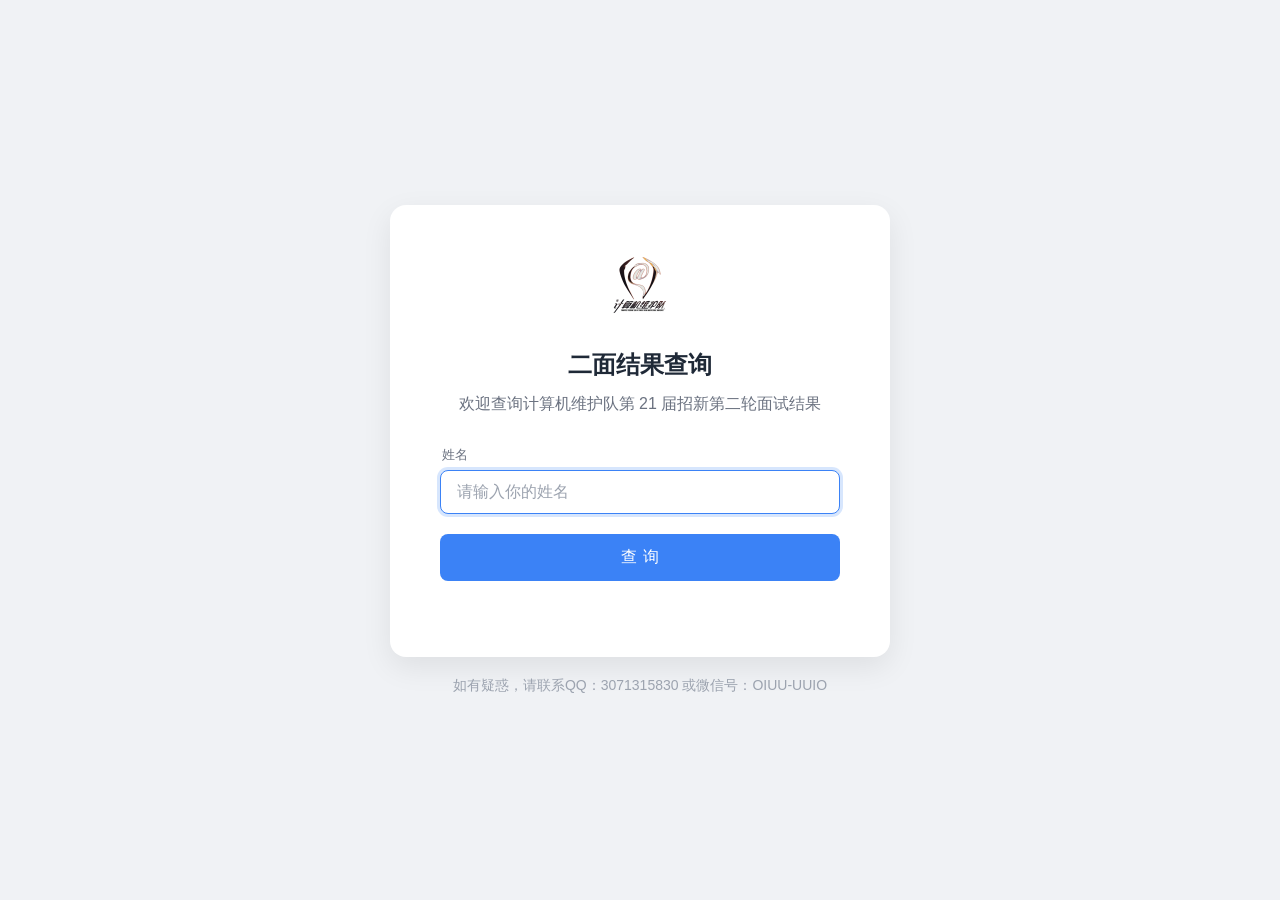
<file: docs/index.html>
<!DOCTYPE html>
<html lang="zh-CN">
<head>
<meta charset="UTF-8">
<meta name="viewport" content="width=device-width, initial-scale=1.0, viewport-fit=cover">
<meta name="robots" content="noindex,nofollow,noarchive,noimageindex">
<meta name="referrer" content="no-referrer">
<meta name="theme-color" content="#f0f2f5">
<title>计维二面结果查询</title>
<link rel="icon" href="assets/logo.png">
<link rel="stylesheet" href="style.css">
</head>
<body>

<main class="container">
    <header>
        <img src="assets/logo.png" alt="计算机维护队队徽" id="logo" width="160" height="160">
        <h1>二面结果查询</h1>
        <p>欢迎查询计算机维护队第 21 届招新第二轮面试结果</p>
    </header>

    <form class="search-box" id="searchForm" autocomplete="off" novalidate>
        <div class="field">
            <label for="nameInput">姓名</label>
            <input type="text" id="nameInput" name="name"
                   placeholder="请输入你的姓名" autocomplete="off" autocapitalize="off"
                   spellcheck="false" maxlength="20">
        </div>
        <button type="submit" id="searchButton">查 询</button>
    </form>

    <div id="status" class="status" role="status" aria-live="polite"></div>

    <div id="result" class="result-box"></div>
</main>

<footer>
    <p>如有疑惑，请联系QQ：<span class="nb">3071315830</span> 或微信号：<span class="nb">OIUU-UUIO</span></p>
</footer>

<script src="app.js"></script>
</body>
</html>
</file>
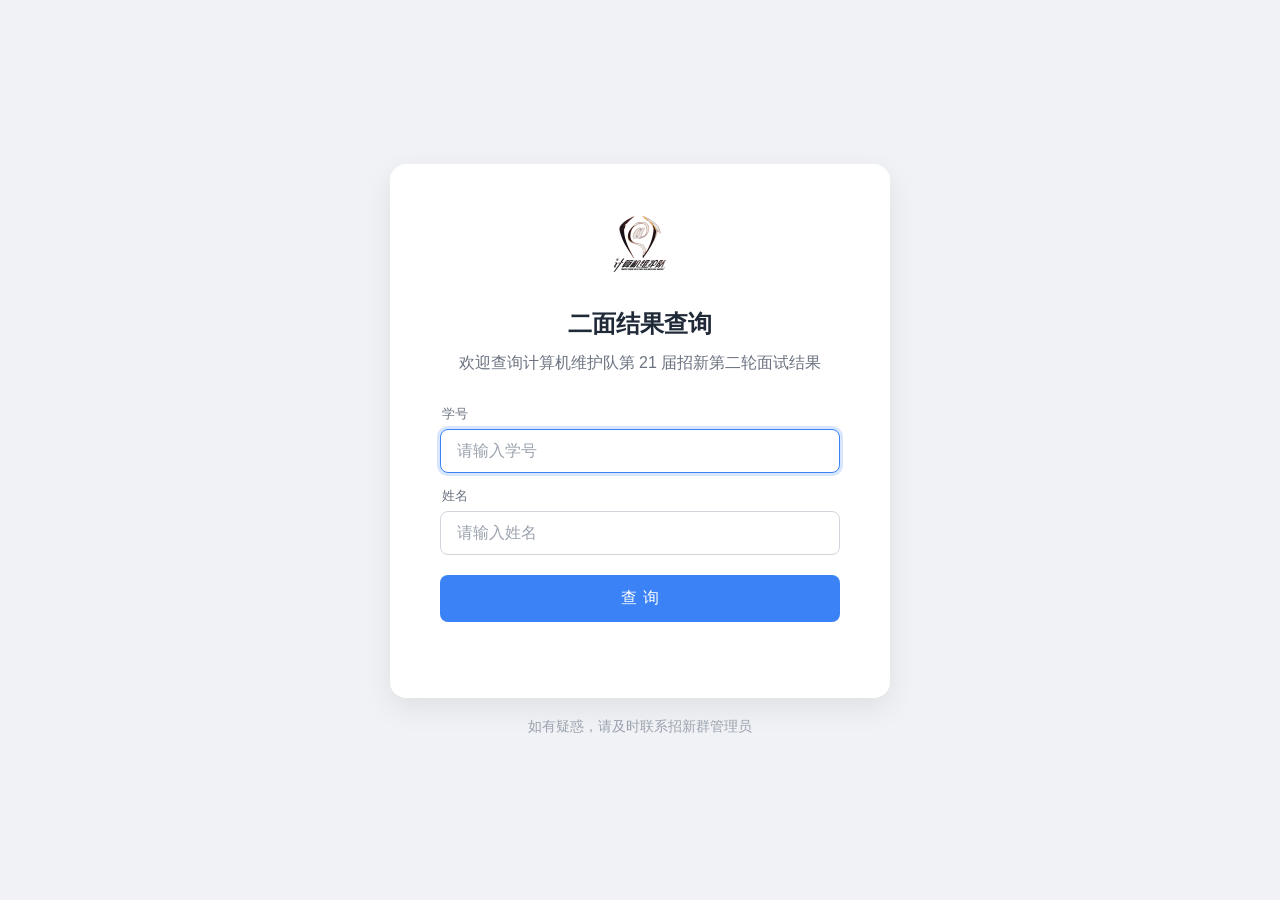
<file: public/index.html>
<!DOCTYPE html>
<html lang="zh-CN">
<head>
<meta charset="UTF-8">
<meta name="viewport" content="width=device-width, initial-scale=1.0, viewport-fit=cover">
<meta name="robots" content="noindex,nofollow,noarchive,noimageindex">
<meta name="referrer" content="no-referrer">
<meta name="theme-color" content="#f0f2f5">
<title>计维二面结果查询</title>
<link rel="icon" href="assets/logo.png">
<link rel="stylesheet" href="style.css">
</head>
<body>

<main class="container">
    <header>
        <img src="assets/logo.png" alt="计算机维护队队徽" id="logo" width="160" height="160">
        <h1>二面结果查询</h1>
        <p>欢迎查询计算机维护队第 21 届招新第二轮面试结果</p>
    </header>

    <form class="search-box" id="searchForm" autocomplete="off" novalidate>
        <div class="field">
            <label for="sidInput">学号</label>
            <input type="text" id="sidInput" name="sid" inputmode="numeric"
                   placeholder="请输入学号" autocomplete="off" autocapitalize="off"
                   spellcheck="false" maxlength="20">
        </div>
        <div class="field">
            <label for="nameInput">姓名</label>
            <input type="text" id="nameInput" name="name"
                   placeholder="请输入姓名" autocomplete="off" autocapitalize="off"
                   spellcheck="false" maxlength="20">
        </div>
        <button type="submit" id="searchButton">查 询</button>
    </form>

    <div id="status" class="status" role="status" aria-live="polite"></div>

    <div id="result" class="result-box"></div>
</main>

<footer>
    <p>如有疑惑，请及时联系招新群管理员</p>
</footer>

<script src="app.js"></script>
</body>
</html>
</file>
<file: docs/style.css>
/* 计维二面结果查询 —— 全部使用系统字体，不请求任何外部资源 */

:root {
    --blue: #3b82f6;
    --blue-dark: #2563eb;
    --ink: #1f2937;
    --muted: #6b7280;
    --line: #d1d5db;
}

* { box-sizing: border-box; }

html, body { height: 100%; }

body {
    font-family: "PingFang SC", "HarmonyOS Sans SC", "Microsoft YaHei",
                 -apple-system, BlinkMacSystemFont, "Segoe UI", Roboto,
                 "Helvetica Neue", Arial, sans-serif;
    background-color: #f0f2f5;
    display: flex;
    flex-direction: column;
    justify-content: center;
    align-items: center;
    min-height: 100vh;
    margin: 0;
    padding: 20px;
    -webkit-text-size-adjust: 100%;
    -webkit-tap-highlight-color: transparent;
}

.container {
    background-color: #ffffff;
    padding: 40px 50px;
    border-radius: 16px;
    box-shadow: 0 10px 30px rgba(0, 0, 0, 0.08);
    text-align: center;
    width: 100%;
    max-width: 500px;
}

#logo {
    height: 80px;
    width: auto;
    margin-bottom: 20px;
}

h1 {
    color: var(--ink);
    font-size: 24px;
    font-weight: 700;
    margin: 0 0 10px;
}

header > p {
    color: var(--muted);
    margin: 0 0 30px;
    font-size: 16px;
    line-height: 1.6;
}

/* ---------- 表单 ---------- */

.search-box {
    display: flex;
    flex-direction: column;
    gap: 14px;
    text-align: left;
}

.field {
    display: flex;
    flex-direction: column;
    gap: 6px;
}

.field label {
    font-size: 13px;
    color: var(--muted);
    font-weight: 500;
    padding-left: 2px;
}

.field input {
    width: 100%;
    padding: 12px 16px;
    border: 1px solid var(--line);
    border-radius: 8px;
    font-size: 16px; /* 16px 以下 iOS 会自动放大页面 */
    font-family: inherit;
    color: var(--ink);
    background: #fff;
    outline: none;
    transition: border-color .25s, box-shadow .25s;
}

.field input:focus {
    border-color: var(--blue);
    box-shadow: 0 0 0 3px rgba(59, 130, 246, .2);
}

.field input::placeholder { color: #9ca3af; }

#searchButton {
    margin-top: 6px;
    padding: 13px 24px;
    border: none;
    background-color: var(--blue);
    color: #fff;
    border-radius: 8px;
    font-size: 16px;
    font-family: inherit;
    font-weight: 500;
    letter-spacing: .05em;
    cursor: pointer;
    transition: background-color .25s, transform .15s, opacity .25s;
}

#searchButton:hover:not(:disabled) { background-color: var(--blue-dark); }
#searchButton:active:not(:disabled) { transform: scale(.985); }
#searchButton:disabled { opacity: .6; cursor: not-allowed; }

/* ---------- 状态行 ---------- */

.status {
    font-size: 14px;
    color: var(--muted);
    min-height: 20px;
    margin-top: 16px;
    line-height: 1.5;
}

.status.error { color: #be123c; }

/* ---------- 结果卡片 ---------- */

.result-box {
    margin-top: 24px;
    padding: 25px 30px;
    border-radius: 8px;
    text-align: left;
    line-height: 1.8;
    display: none;
}

.result-box.visible {
    display: block;
    animation: fadeIn .45s ease forwards;
}

@keyframes fadeIn {
    from { opacity: 0; transform: translateY(10px); }
    to   { opacity: 1; transform: translateY(0); }
}

.result-box h3 {
    text-align: center;
    font-size: 22px;
    font-weight: 700;
    margin: 0 0 20px;
    padding-bottom: 15px;
    border-bottom: 1px solid;
}

.result-box p {
    font-size: 15px;
    margin: 0 0 12px;
    color: inherit;
    word-break: break-word;
}

.result-box p:last-child { margin-bottom: 0; }
.result-box p strong { font-weight: 700; }

/* 三种结果态 */
.pass {
    background-color: #f0fdf4;
    border: 1px solid #bbf7d0;
}
.pass h3 { color: #166534; border-color: #a7f3d0; }
.pass p  { color: #15803d; }

.fail {
    background-color: #fff1f2;
    border: 1px solid #ffdde0;
}
.fail h3 { color: #9f1239; border-color: #fecdd3; }
.fail p  { color: #be123c; }

.not-found {
    background-color: #f8fafc;
    border: 1px solid #e2e8f0;
}
.not-found h3 { color: #334155; border-color: #e2e8f0; }
.not-found p  { color: #475569; }

/* ---------- 页脚 ---------- */

footer {
    text-align: center;
    margin-top: 20px;
    color: #9ca3af;
    font-size: 14px;
}

footer p { margin: 0; }

/* 号码/微信号整段不拆行，换行只发生在空格处 */
footer .nb { white-space: nowrap; }

/* ---------- 移动端 ---------- */

@media (max-width: 480px) {
    body { padding: 14px; justify-content: flex-start; padding-top: 6vh; }
    .container { padding: 28px 22px; border-radius: 14px; }
    #logo { height: 68px; }
    h1 { font-size: 21px; }
    header > p { font-size: 15px; margin-bottom: 24px; }
    .result-box { padding: 20px 18px; }
    .result-box h3 { font-size: 19px; }
    .result-box p { font-size: 14.5px; }
}

@media (prefers-reduced-motion: reduce) {
    .result-box.visible { animation: none; }
    * { transition: none !important; }
}
</file>
<file: public/style.css>
/* 计维二面结果查询 —— 全部使用系统字体，不请求任何外部资源 */

:root {
    --blue: #3b82f6;
    --blue-dark: #2563eb;
    --ink: #1f2937;
    --muted: #6b7280;
    --line: #d1d5db;
}

* { box-sizing: border-box; }

html, body { height: 100%; }

body {
    font-family: "PingFang SC", "HarmonyOS Sans SC", "Microsoft YaHei",
                 -apple-system, BlinkMacSystemFont, "Segoe UI", Roboto,
                 "Helvetica Neue", Arial, sans-serif;
    background-color: #f0f2f5;
    display: flex;
    flex-direction: column;
    justify-content: center;
    align-items: center;
    min-height: 100vh;
    margin: 0;
    padding: 20px;
    -webkit-text-size-adjust: 100%;
    -webkit-tap-highlight-color: transparent;
}

.container {
    background-color: #ffffff;
    padding: 40px 50px;
    border-radius: 16px;
    box-shadow: 0 10px 30px rgba(0, 0, 0, 0.08);
    text-align: center;
    width: 100%;
    max-width: 500px;
}

#logo {
    height: 80px;
    width: auto;
    margin-bottom: 20px;
}

h1 {
    color: var(--ink);
    font-size: 24px;
    font-weight: 700;
    margin: 0 0 10px;
}

header > p {
    color: var(--muted);
    margin: 0 0 30px;
    font-size: 16px;
    line-height: 1.6;
}

/* ---------- 表单 ---------- */

.search-box {
    display: flex;
    flex-direction: column;
    gap: 14px;
    text-align: left;
}

.field {
    display: flex;
    flex-direction: column;
    gap: 6px;
}

.field label {
    font-size: 13px;
    color: var(--muted);
    font-weight: 500;
    padding-left: 2px;
}

.field input {
    width: 100%;
    padding: 12px 16px;
    border: 1px solid var(--line);
    border-radius: 8px;
    font-size: 16px; /* 16px 以下 iOS 会自动放大页面 */
    font-family: inherit;
    color: var(--ink);
    background: #fff;
    outline: none;
    transition: border-color .25s, box-shadow .25s;
}

.field input:focus {
    border-color: var(--blue);
    box-shadow: 0 0 0 3px rgba(59, 130, 246, .2);
}

.field input::placeholder { color: #9ca3af; }

#searchButton {
    margin-top: 6px;
    padding: 13px 24px;
    border: none;
    background-color: var(--blue);
    color: #fff;
    border-radius: 8px;
    font-size: 16px;
    font-family: inherit;
    font-weight: 500;
    letter-spacing: .05em;
    cursor: pointer;
    transition: background-color .25s, transform .15s, opacity .25s;
}

#searchButton:hover:not(:disabled) { background-color: var(--blue-dark); }
#searchButton:active:not(:disabled) { transform: scale(.985); }
#searchButton:disabled { opacity: .6; cursor: not-allowed; }

/* ---------- 状态行 ---------- */

.status {
    font-size: 14px;
    color: var(--muted);
    min-height: 20px;
    margin-top: 16px;
    line-height: 1.5;
}

.status.error { color: #be123c; }

/* ---------- 结果卡片 ---------- */

.result-box {
    margin-top: 24px;
    padding: 25px 30px;
    border-radius: 8px;
    text-align: left;
    line-height: 1.8;
    display: none;
}

.result-box.visible {
    display: block;
    animation: fadeIn .45s ease forwards;
}

@keyframes fadeIn {
    from { opacity: 0; transform: translateY(10px); }
    to   { opacity: 1; transform: translateY(0); }
}

.result-box h3 {
    text-align: center;
    font-size: 22px;
    font-weight: 700;
    margin: 0 0 20px;
    padding-bottom: 15px;
    border-bottom: 1px solid;
}

.result-box p {
    font-size: 15px;
    margin: 0 0 12px;
    color: inherit;
    word-break: break-word;
}

.result-box p:last-child { margin-bottom: 0; }
.result-box p strong { font-weight: 700; }

/* 三种结果态 */
.pass {
    background-color: #f0fdf4;
    border: 1px solid #bbf7d0;
}
.pass h3 { color: #166534; border-color: #a7f3d0; }
.pass p  { color: #15803d; }

.fail {
    background-color: #fff1f2;
    border: 1px solid #ffdde0;
}
.fail h3 { color: #9f1239; border-color: #fecdd3; }
.fail p  { color: #be123c; }

.not-found {
    background-color: #f8fafc;
    border: 1px solid #e2e8f0;
}
.not-found h3 { color: #334155; border-color: #e2e8f0; }
.not-found p  { color: #475569; }

/* ---------- 页脚 ---------- */

footer {
    text-align: center;
    margin-top: 20px;
    color: #9ca3af;
    font-size: 14px;
}

footer p { margin: 0; }

/* ---------- 移动端 ---------- */

@media (max-width: 480px) {
    body { padding: 14px; justify-content: flex-start; padding-top: 6vh; }
    .container { padding: 28px 22px; border-radius: 14px; }
    #logo { height: 68px; }
    h1 { font-size: 21px; }
    header > p { font-size: 15px; margin-bottom: 24px; }
    .result-box { padding: 20px 18px; }
    .result-box h3 { font-size: 19px; }
    .result-box p { font-size: 14.5px; }
}

@media (prefers-reduced-motion: reduce) {
    .result-box.visible { animation: none; }
    * { transition: none !important; }
}
</file>
